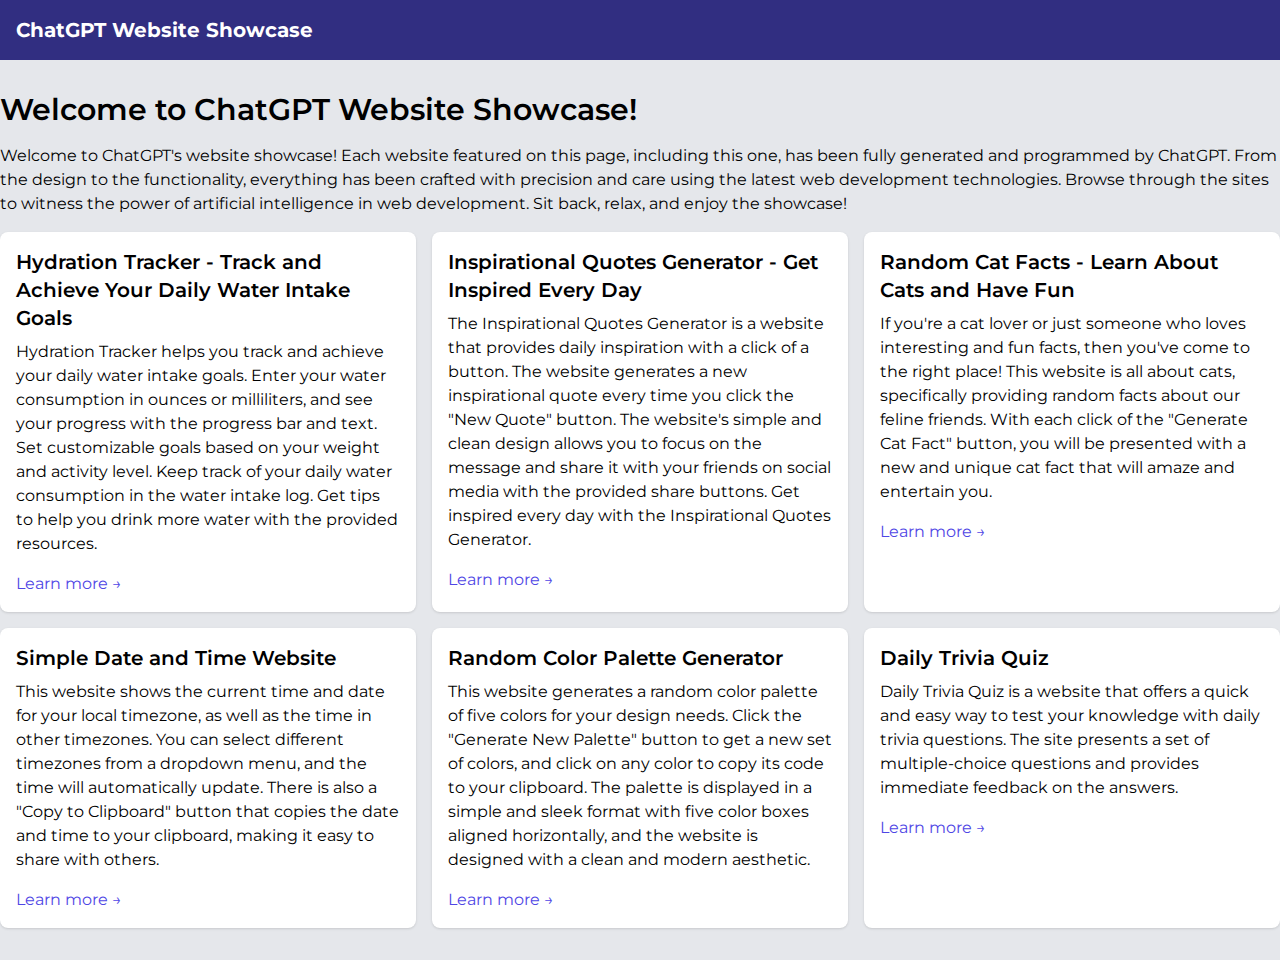
<file: index.html>
<!DOCTYPE html>
<html>

<head>
    <title>ChatGPT Website Showcase</title>
    <meta charset='UTF-8'>
    <meta name='viewport' content='width=device-width, initial-scale=1.0'>
    <link href='style.css' rel='stylesheet'>
    <link rel="preconnect" href="https://fonts.googleapis.com">
    <link rel="preconnect" href="https://fonts.gstatic.com" crossorigin>
    <link href="https://fonts.googleapis.com/css2?family=Montserrat&display=swap" rel="stylesheet">
</head>

<body class="bg-gray-200 font-Montserrat">
    <header class="bg-indigo-900 text-white py-4">
        <div class="container mx-auto flex justify-between items-center px-4">
            <h1 class="font-bold text-xl">ChatGPT Website Showcase</h1>
        </div>
    </header>
    <main class="container mx-auto my-8">
        <h2 class="text-3xl font-semibold mb-4">Welcome to ChatGPT Website Showcase!</h2>
        <p class="mb-4">Welcome to ChatGPT's website showcase! Each website featured on this page, including this one,
            has been fully generated and programmed by ChatGPT. From the design to the functionality, everything has
            been crafted with precision and care using the latest web development technologies. Browse through the sites
            to witness the power of artificial intelligence in web development. Sit back, relax, and enjoy the showcase!
        </p>
        <div class="grid grid-cols-1 sm:grid-cols-2 lg:grid-cols-3 gap-4">
            <div class="bg-white shadow rounded-lg p-4">
                <h3 class="text-xl font-semibold mb-2">Hydration Tracker - Track and Achieve Your Daily Water Intake
                    Goals</h3>
                <p class="mb-4">Hydration Tracker helps you track and achieve your daily water intake goals. Enter your
                    water consumption in ounces or milliliters, and see your progress with the progress bar and text.
                    Set customizable goals based on your weight and activity level. Keep track of your daily water
                    consumption in the water intake log. Get tips to help you drink more water with the provided
                    resources.</p>
                <a href="/1-hydration" class="text-indigo-600 hover:text-indigo-800">Learn more &rarr;</a>
            </div>
            <div class="bg-white shadow rounded-lg p-4">
                <h3 class="text-xl font-semibold mb-2">Inspirational Quotes Generator - Get Inspired Every Day</h3>
                <p class="mb-4">The Inspirational Quotes Generator is a website that provides daily inspiration with a
                    click of a button. The website generates a new inspirational quote every time you click the "New
                    Quote" button. The website's simple and clean design allows you to focus on the message and share it
                    with your friends on social media with the provided share buttons. Get inspired every day with the
                    Inspirational Quotes Generator.</p>
                <a href="/2-quotes" class="text-indigo-600 hover:text-indigo-800">Learn more &rarr;</a>
            </div>
            <div class="bg-white shadow rounded-lg p-4">
                <h3 class="text-xl font-semibold mb-2">Random Cat Facts - Learn About Cats and Have Fun</h3>
                <p class="mb-4">If you're a cat lover or just someone who loves interesting and fun facts, then you've
                    come to the right place! This website is all about cats, specifically providing random facts about
                    our feline friends. With each click of the "Generate Cat Fact" button, you will be presented with a
                    new and unique cat fact that will amaze and entertain you.</p>
                <a href="/3-cat-facts" class="text-indigo-600 hover:text-indigo-800">Learn more &rarr;</a>
            </div>
            <div class="bg-white shadow rounded-lg p-4">
                <h3 class="text-xl font-semibold mb-2">Simple Date and Time Website</h3>
                <p class="mb-4">This website shows the current time and date for your local timezone, as well as the
                    time in other timezones. You can select different timezones from a dropdown menu, and the time will
                    automatically update. There is also a "Copy to Clipboard" button that copies the date and time to
                    your clipboard, making it easy to share with others.</p>
                <a href="/4-time" class="text-indigo-600 hover:text-indigo-800">Learn more &rarr;</a>
            </div>
            <div class="bg-white shadow rounded-lg p-4">
                <h3 class="text-xl font-semibold mb-2">Random Color Palette Generator</h3>
                <p class="mb-4">This website generates a random color palette of five colors for your design needs.
                    Click the "Generate New Palette" button to get a new set of colors, and click on any color to copy
                    its code to your clipboard. The palette is displayed in a simple and sleek format with five color
                    boxes aligned horizontally, and the website is designed with a clean and modern aesthetic.</p>
                <a href="/5-colors" class="text-indigo-600 hover:text-indigo-800">Learn more &rarr;</a>
            </div>
            <div class="bg-white shadow rounded-lg p-4">
                <h3 class="text-xl font-semibold mb-2">Daily Trivia Quiz</h3>
                <p class="mb-4">Daily Trivia Quiz is a website that offers a quick and easy way to test your knowledge
                    with daily trivia questions. The site presents a set of multiple-choice questions and provides
                    immediate feedback on the answers.</p>
                <a href="/6-trivia" class="text-indigo-600 hover:text-indigo-800">Learn more &rarr;</a>
            </div>
        </div>
    </main>
</body>

</html>
</file>
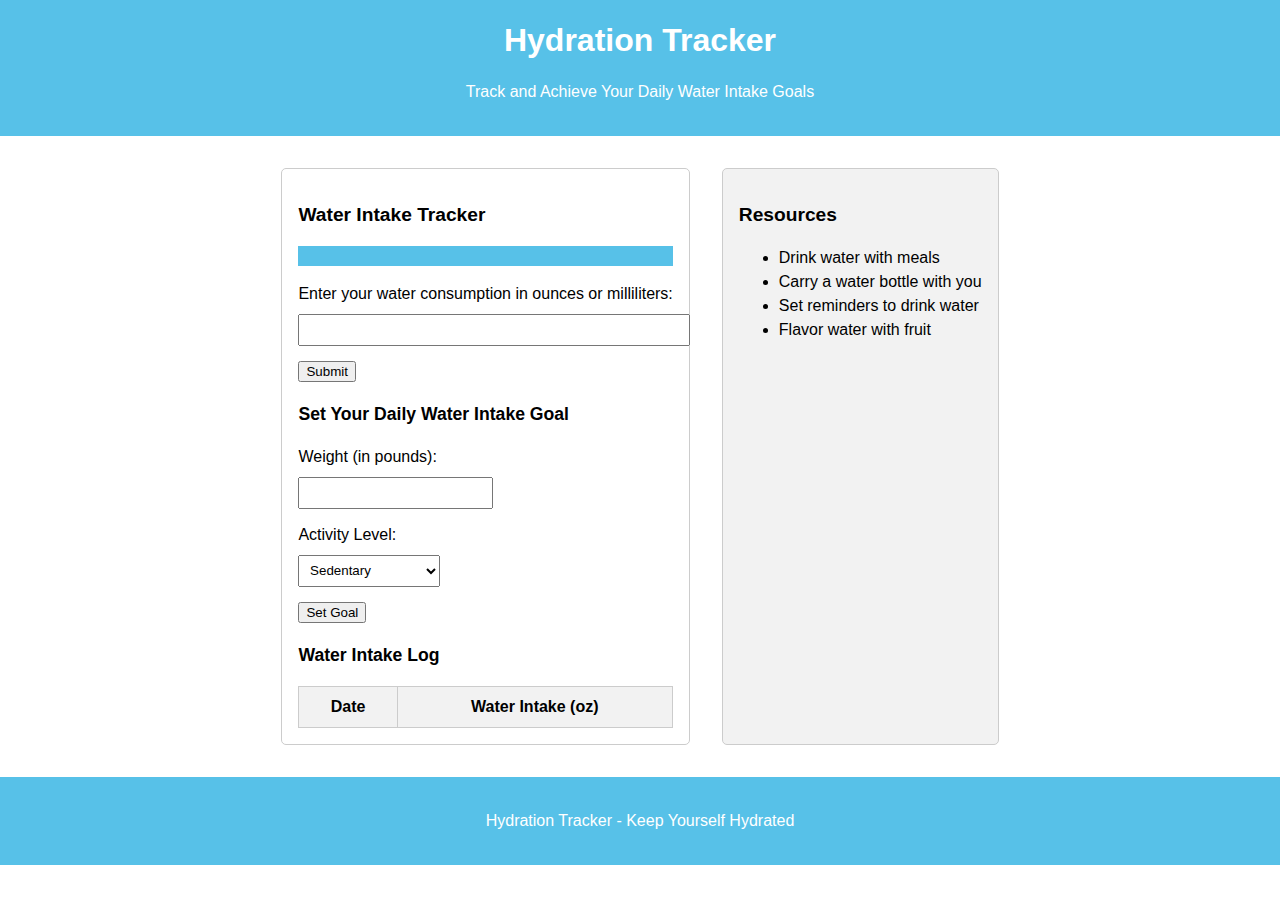
<file: 1-hydration/index.html>
<!DOCTYPE html>
<html>

<head>
    <title>Hydration Tracker - Track and Achieve Your Daily Water Intake Goals</title>
    <link rel="stylesheet" href="/1-hydration/style.css">
</head>

<body>
    <header>
        <h1>Hydration Tracker</h1>
        <p>Track and Achieve Your Daily Water Intake Goals</p>
    </header>
    <main>
        <div id="tracker-container">
            <h2>Water Intake Tracker</h2>
            <div id="progress-bar"></div>
            <p id="progress-text"></p>
            <form id="water-intake-form">
                <label for="water-intake-amount">Enter your water consumption in ounces or milliliters:</label>
                <input type="number" id="water-intake-amount" name="water-intake-amount">
                <button type="submit" id="submit-button">Submit</button>
            </form>
            <div id="goal-container">
                <h3>Set Your Daily Water Intake Goal</h3>
                <form id="goal-form">
                    <label for="weight">Weight (in pounds):</label>
                    <input type="number" id="weight" name="weight">
                    <label for="activity-level">Activity Level:</label>
                    <select id="activity-level" name="activity-level">
                        <option value="sedentary">Sedentary</option>
                        <option value="moderately-active">Moderately Active</option>
                        <option value="very-active">Very Active</option>
                    </select>
                    <button type="submit" id="set-goal-button">Set Goal</button>
                </form>
            </div>
            <div id="log-container">
                <h3>Water Intake Log</h3>
                <table id="log-table">
                    <thead>
                        <tr>
                            <th>Date</th>
                            <th>Water Intake (oz)</th>
                        </tr>
                    </thead>
                    <tbody>
                        <!-- Log entries will be dynamically generated here -->
                    </tbody>
                </table>
            </div>
        </div>
        <div id="resources-container">
            <h2>Resources</h2>
            <ul>
                <li>Drink water with meals</li>
                <li>Carry a water bottle with you</li>
                <li>Set reminders to drink water</li>
                <li>Flavor water with fruit</li>
            </ul>
        </div>
    </main>
    <footer>
        <p>Hydration Tracker - Keep Yourself Hydrated</p>
    </footer>
</body>
<script src="/1-hydration/script.js"></script>

</html>
</file>
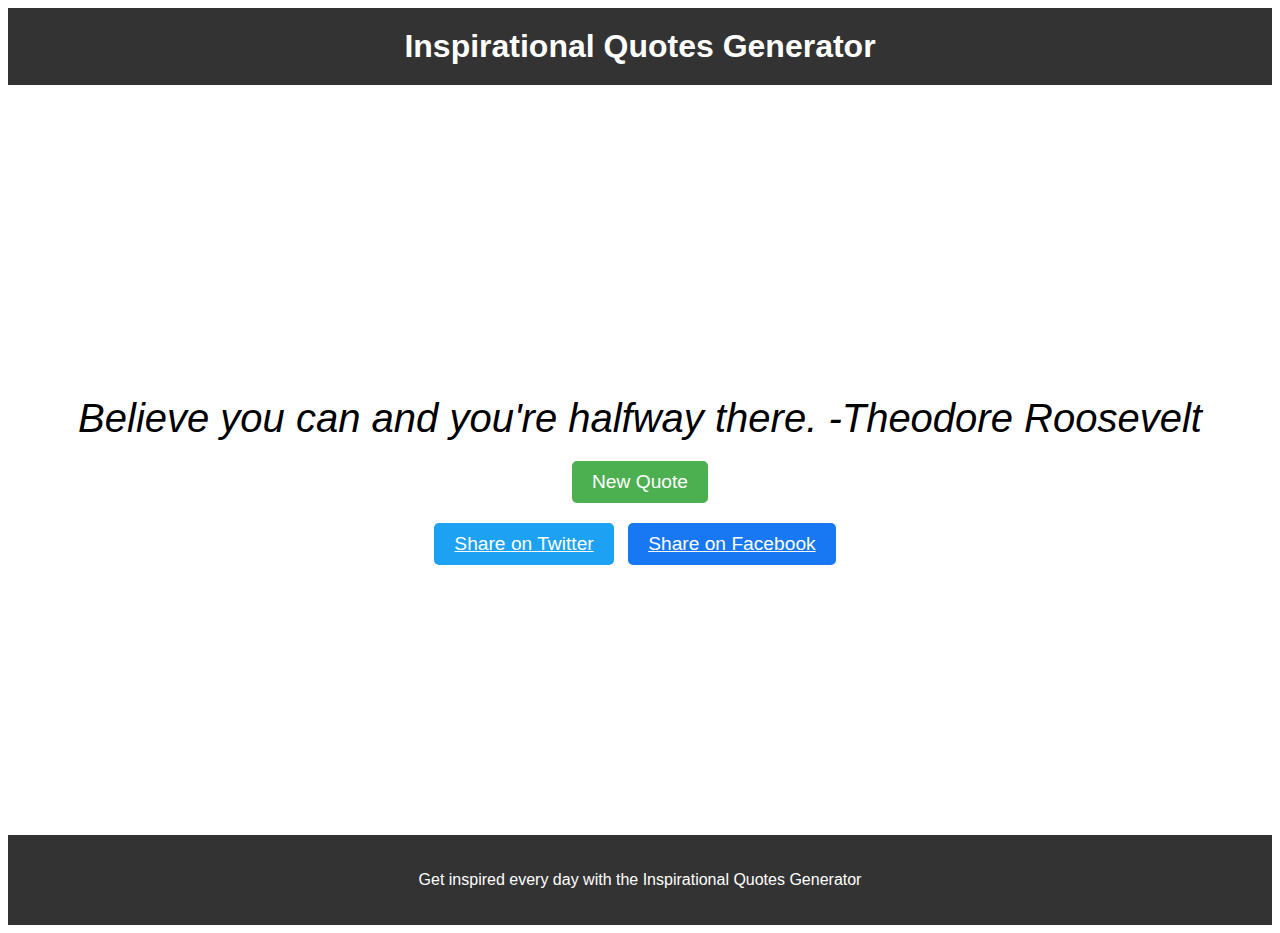
<file: 2-quotes/index.html>
<!DOCTYPE html>
<html>

<head>
    <title>Inspirational Quotes Generator - Get Inspired Every Day</title>
    <link rel="stylesheet" href="/2-quotes/style.css">
</head>

<body>
    <header>
        <h1>Inspirational Quotes Generator</h1>
    </header>
    <main>
        <div id="quote-container">
            <p id="quote"></p>
            <button id="new-quote">New Quote</button>
        </div>
        <div id="share-buttons">
            <a href="#" class="share-button" id="twitter-button">Share on Twitter</a>
            <a href="#" class="share-button" id="facebook-button">Share on Facebook</a>
        </div>
    </main>
    <footer>
        <p>Get inspired every day with the Inspirational Quotes Generator</p>
    </footer>
    <script src="/2-quotes/script.js"></script>
</body>

</html>
</file>
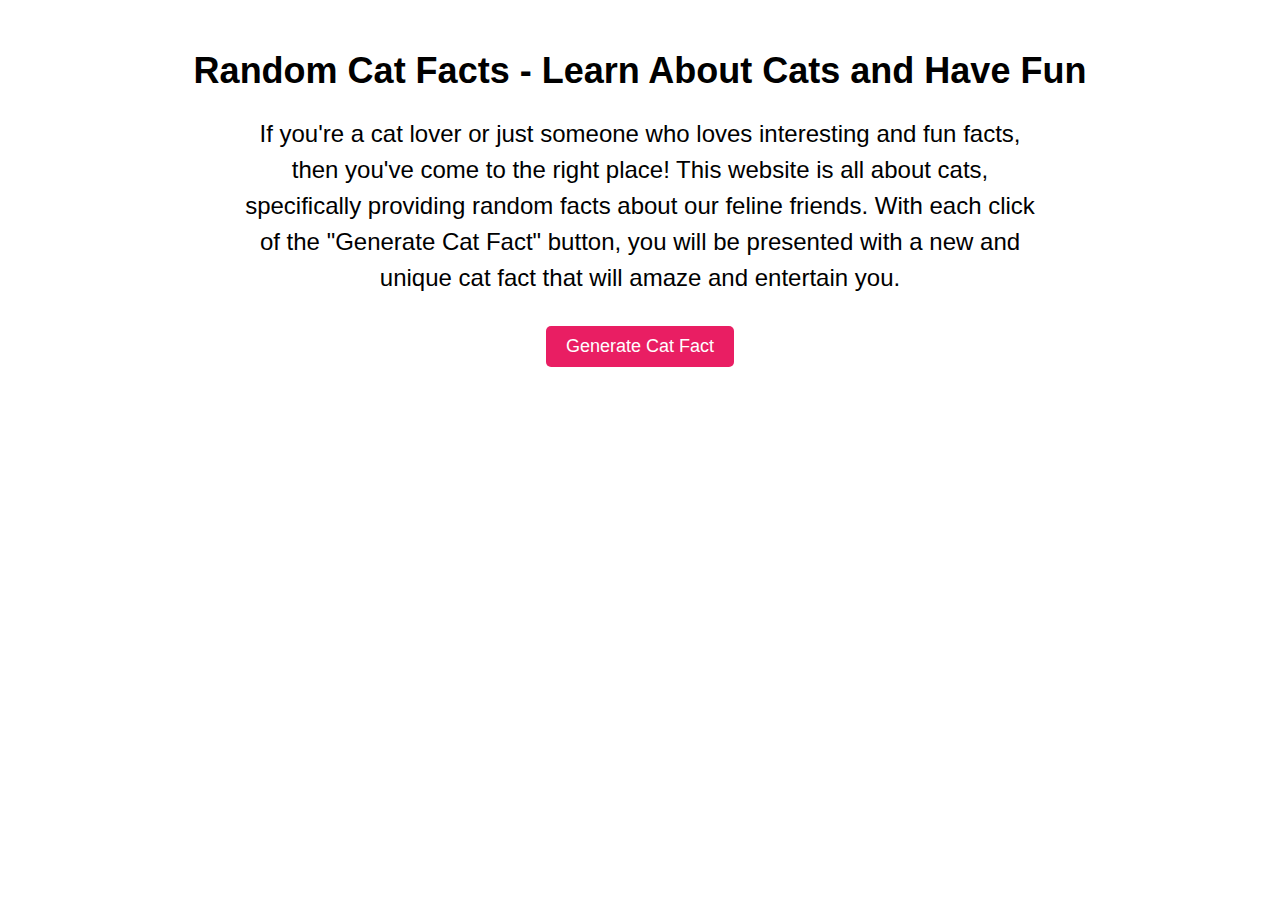
<file: 3-cat-facts/index.html>
<!DOCTYPE html>
<html>

<head>
    <title>Random Cat Facts - Learn About Cats and Have Fun</title>
    <link rel="stylesheet" href="/3-cat-facts/style.css">
</head>

<body>
    <h1>Random Cat Facts - Learn About Cats and Have Fun</h1>
    <p>If you're a cat lover or just someone who loves interesting and fun facts, then you've come to the right place!
        This website is all about cats, specifically providing random facts about our feline friends. With each click of
        the "Generate Cat Fact" button, you will be presented with a new and unique cat fact that will amaze and
        entertain you.</p>
    <button id="generate-fact">Generate Cat Fact</button>
    <p id="cat-fact"></p>
</body>
<script src="/3-cat-facts/script.js"></script>

</html>
</file>
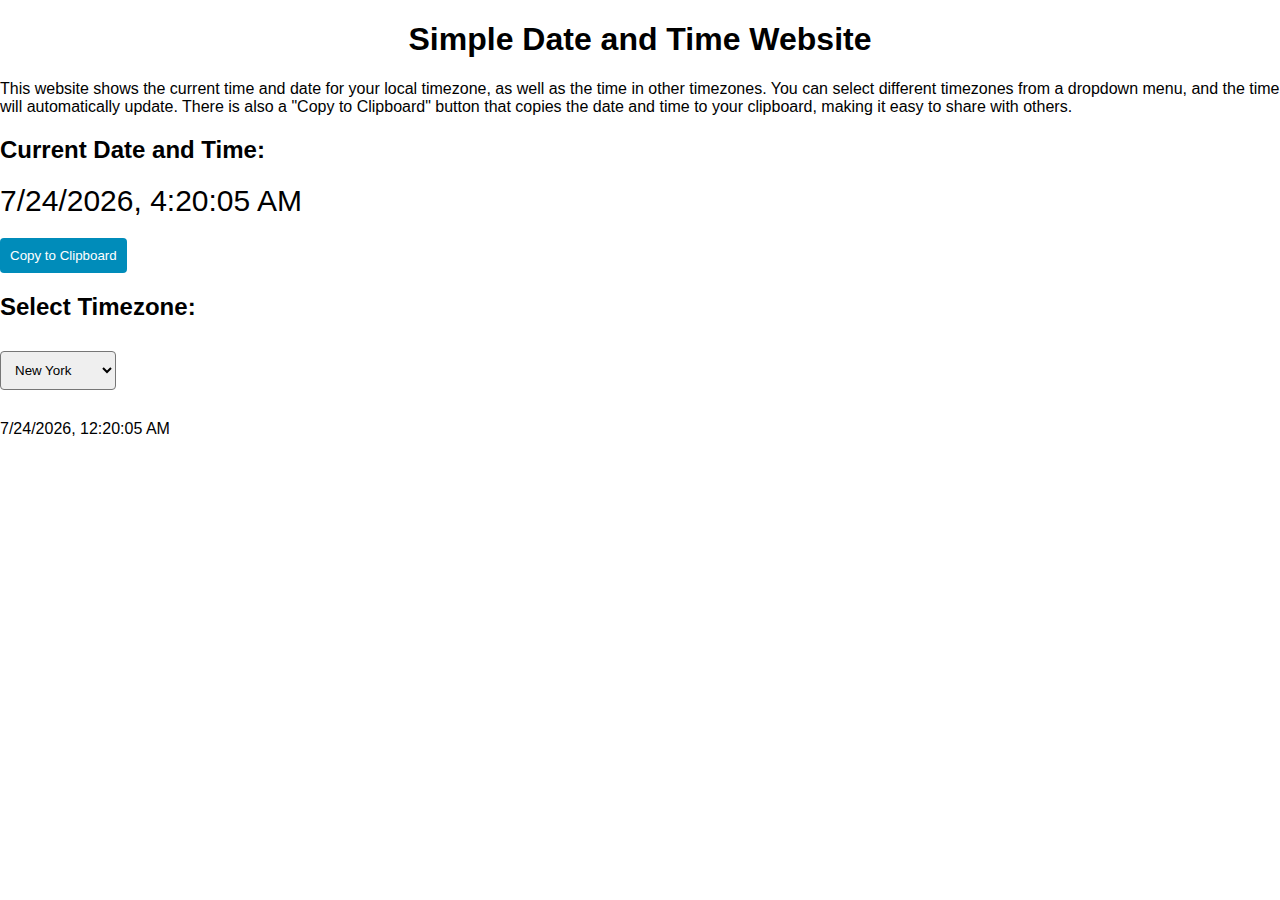
<file: 4-time/index.html>
<!DOCTYPE html>
<html>

<head>
    <title>Simple Date and Time Website</title>
    <link rel="stylesheet" href="/4-time/style.css">
</head>

<body>
    <h1>Simple Date and Time Website</h1>
    <p>This website shows the current time and date for your local timezone, as well as the time in other timezones. You
        can select different timezones from a dropdown menu, and the time will automatically update. There is also a
        "Copy to Clipboard" button that copies the date and time to your clipboard, making it easy to share with
        others.</p>
    <div>
        <h2>Current Date and Time:</h2>
        <p id="local-time"></p>
        <button id="copy-to-clipboard">Copy to Clipboard</button>
    </div>

    <div>
        <h2>Select Timezone:</h2>
        <select id="timezone-select">
            <option value="America/New_York">New York</option>
            <option value="America/Los_Angeles">Los Angeles</option>
            <option value="Europe/London">London</option>
            <option value="Europe/Paris">Paris</option>
            <option value="Asia/Tokyo">Tokyo</option>
            <option value="Australia/Sydney">Sydney</option>
        </select>
        <p id="selected-time"></p>
    </div>

    <script src="/4-time/script.js"></script>
</body>

</html>
</file>
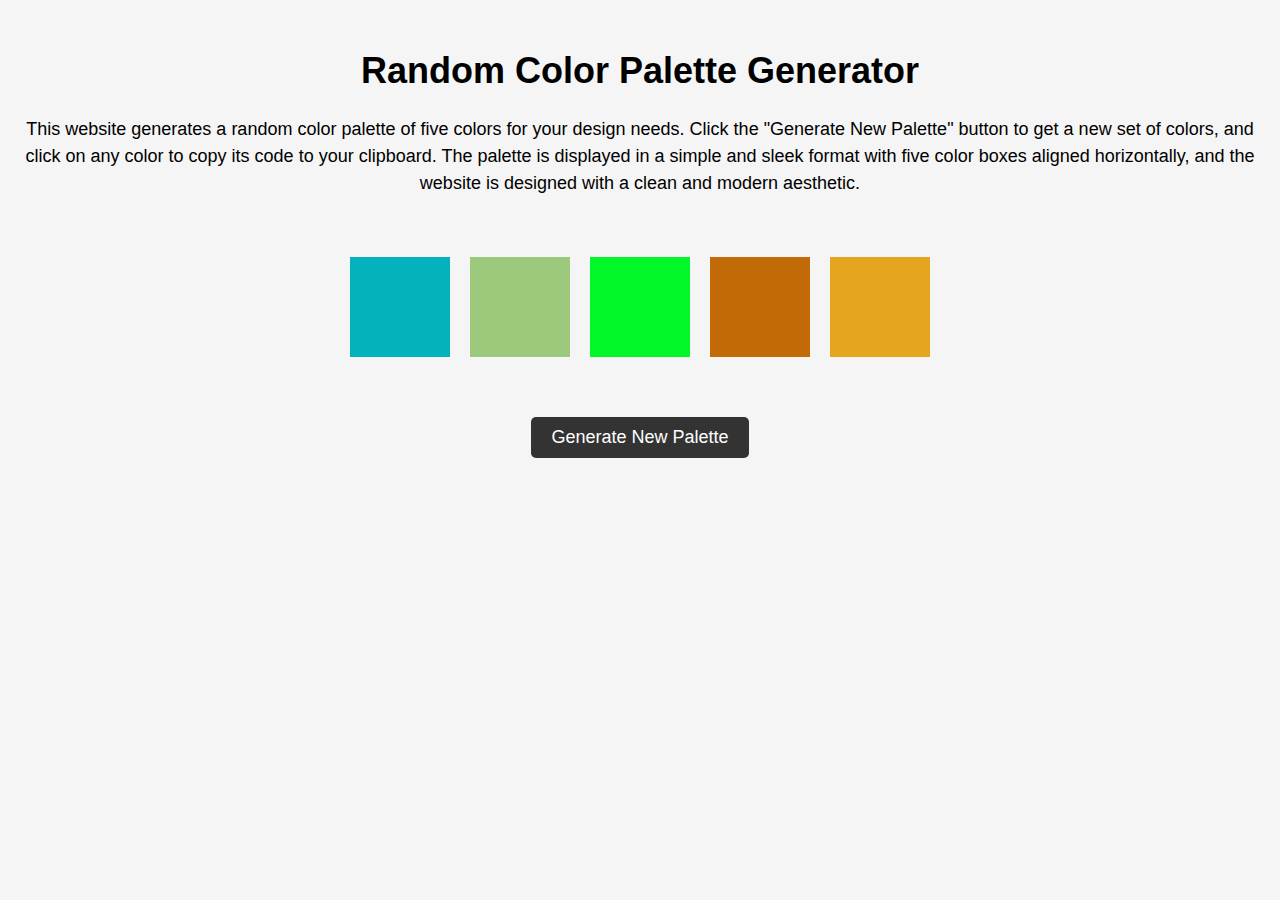
<file: 5-colors/index.html>
<!DOCTYPE html>
<html>

<head>
    <title>Random Color Palette Generator</title>
    <link rel="stylesheet" href="/5-colors/style.css">
</head>

<body>
    <h1>Random Color Palette Generator</h1>
    <p>This website generates a random color palette of five colors for your design needs. Click the "Generate New
        Palette"
        button to get a new set of colors, and click on any color to copy its code to your clipboard. The palette is
        displayed in a simple and sleek format with five color boxes aligned horizontally, and the website is designed
        with a clean and modern aesthetic.</p>
    <div id="color-palette">
        <div class="color-box" id="color-1"></div>
        <div class="color-box" id="color-2"></div>
        <div class="color-box" id="color-3"></div>
        <div class="color-box" id="color-4"></div>
        <div class="color-box" id="color-5"></div>
    </div>

    <button id="generate-button">Generate New Palette</button>

    <script src="/5-colors/script.js"></script>
</body>

</html>
</file>
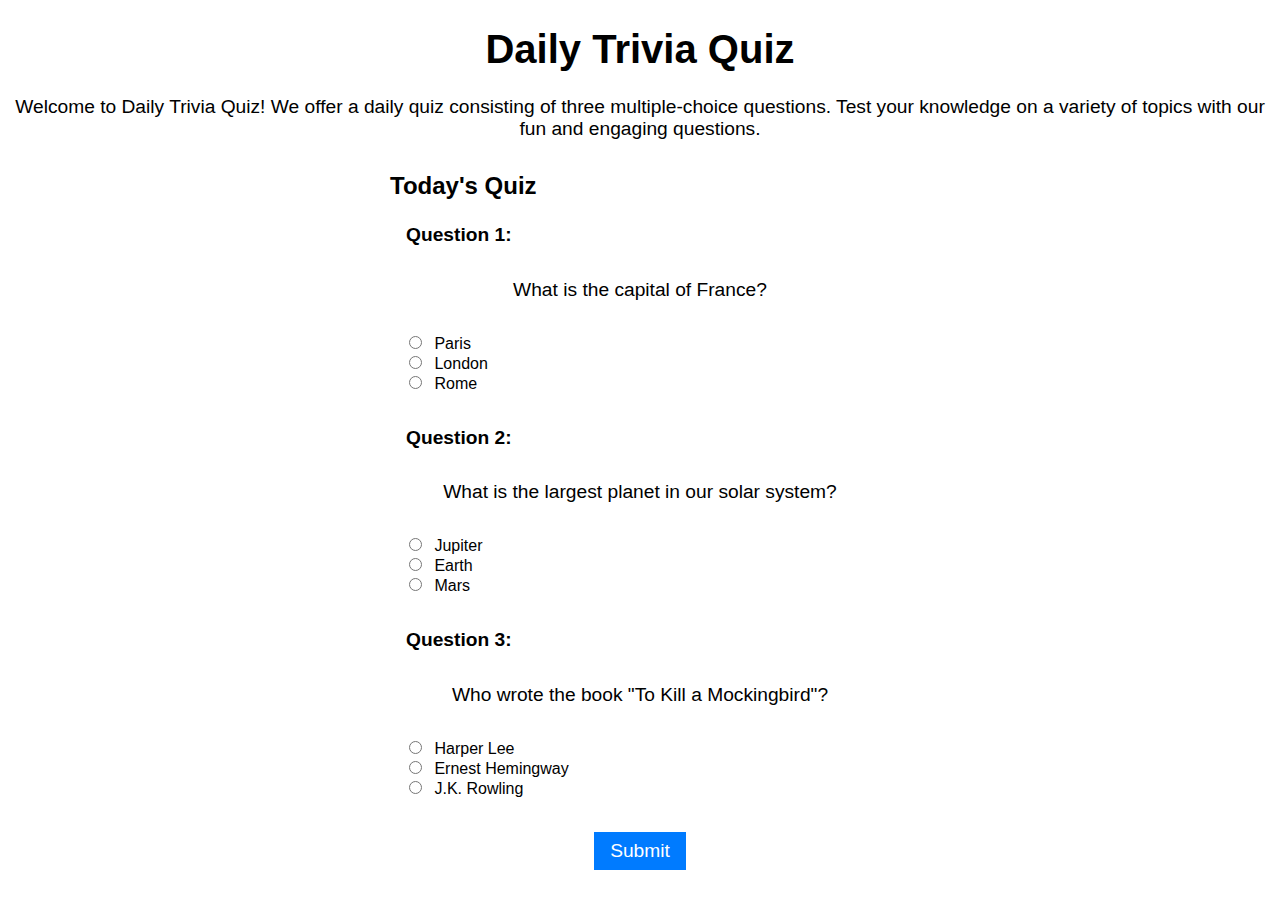
<file: 6-trivia/index.html>
<!DOCTYPE html>
<html>

<head>
    <title>Daily Trivia Quiz</title>
    <link rel="stylesheet" href="/6-trivia/style.css">
</head>

<body>
    <h1>Daily Trivia Quiz</h1>
    <p>Welcome to Daily Trivia Quiz! We offer a daily quiz consisting of three multiple-choice questions. Test your
        knowledge on a variety of topics with our fun and engaging questions.</p>
    <div id="quiz">
        <h2>Today's Quiz</h2>
        <form>
            <fieldset>
                <legend>Question 1:</legend>
                <p>What is the capital of France?</p>
                <label for="q1a1"><input type="radio" id="q1a1" name="q1" value="a1"> Paris</label><br>
                <label for="q1a2"><input type="radio" id="q1a2" name="q1" value="a2"> London</label><br>
                <label for="q1a3"><input type="radio" id="q1a3" name="q1" value="a3"> Rome</label>
            </fieldset>
            <fieldset>
                <legend>Question 2:</legend>
                <p>What is the largest planet in our solar system?</p>
                <label for="q2a1"><input type="radio" id="q2a1" name="q2" value="a1"> Jupiter</label><br>
                <label for="q2a2"><input type="radio" id="q2a2" name="q2" value="a2"> Earth</label><br>
                <label for="q2a3"><input type="radio" id="q2a3" name="q2" value="a3"> Mars</label>
            </fieldset>
            <fieldset>
                <legend>Question 3:</legend>
                <p>Who wrote the book "To Kill a Mockingbird"?</p>
                <label for="q3a1"><input type="radio" id="q3a1" name="q3" value="a1"> Harper Lee</label><br>
                <label for="q3a2"><input type="radio" id="q3a2" name="q3" value="a2"> Ernest Hemingway</label><br>
                <label for="q3a3"><input type="radio" id="q3a3" name="q3" value="a3"> J.K. Rowling</label>
            </fieldset>
            <input type="submit" value="Submit">
        </form>
        <div id="feedback"></div>
    </div>
</body>
<script src="/6-trivia/script.js"></script>

</html>
</file>
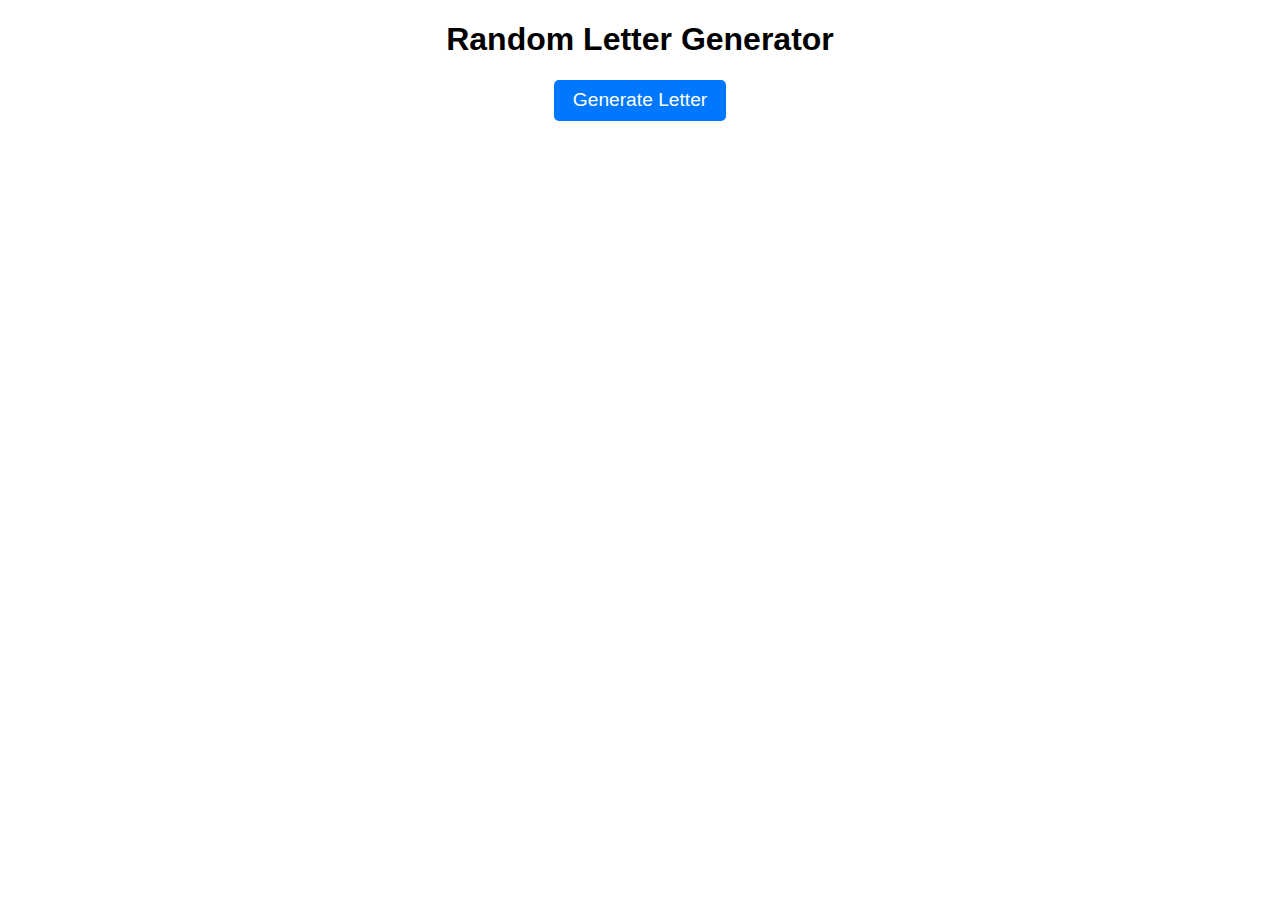
<file: letter-gen/index.html>
<!DOCTYPE html>
<html>

<head>
    <title>Random Letter Generator</title>
    <style>
        /* add some basic styling */
        body {
            font-family: Arial, sans-serif;
            text-align: center;
        }

        h1 {
            font-size: 2em;
        }

        button {
            font-size: 1.2em;
            padding: 0.5em 1em;
            border: none;
            background-color: #0077FF;
            color: #fff;
            border-radius: 5px;
            cursor: pointer;
        }

        #output {
            font-size: 3em;
            font-weight: bold;
            margin-top: 1em;
        }
    </style>
</head>

<body>
    <h1>Random Letter Generator</h1>
    <button id="generate-btn">Generate Letter</button>
    <div id="output"></div>
    <script>
        const generateBtn = document.getElementById('generate-btn');
        const output = document.getElementById('output');

        // define an array of letters to choose from
        const letters = ['A', 'B', 'C', 'D', 'E', 'F', 'G', 'H', 'I', 'J', 'K', 'L', 'M', 'N', 'O', 'P', 'Q', 'R', 'S', 'T', 'U', 'V', 'W', 'X', 'Y', 'Z'];

        // attach an event listener to the generate button
        generateBtn.addEventListener('click', () => {
            // get a random letter from the array
            const randomLetter = letters[Math.floor(Math.random() * letters.length)];
            // display the letter on the page
            output.textContent = randomLetter;
        });
    </script>
</body>

</html>
</file>
<file: 1-hydration/style.css>
/* Global Styles */

body {
  font-family: Arial, sans-serif;
  font-size: 16px;
  line-height: 1.5;
  margin: 0;
}

header {
  background-color: #57c1e8;
  color: #fff;
  padding: 1em;
  text-align: center;
}

h1 {
  margin: 0;
}

h2 {
  font-size: 1.2em;
}

h3 {
  font-size: 1.1em;
}

main {
  display: flex;
  flex-wrap: wrap;
  justify-content: center;
  padding: 1em;
}

/* Tracker Container */

#tracker-container {
  background-color: #fff;
  border: 1px solid #ccc;
  border-radius: 5px;
  margin: 1em;
  max-width: 600px;
  padding: 1em;
}

#progress-bar {
  background-color: #57c1e8;
  height: 20px;
  margin-bottom: 1em;
}

#progress-text {
  text-align: center;
}

#water-intake-form label {
  display: block;
  margin-bottom: 0.5em;
}

#water-intake-amount {
  display: block;
  margin-bottom: 1em;
  padding: 0.5em;
  width: 100%;
}

#goal-container {
  margin-top: 1em;
}

#goal-form label {
  display: block;
  margin-bottom: 0.5em;
}

#weight,
#activity-level {
  display: block;
  margin-bottom: 1em;
  padding: 0.5em;
}

#log-container {
  margin-top: 1em;
}

#log-table {
  border-collapse: collapse;
  width: 100%;
}

#log-table th,
#log-table td {
  border: 1px solid #ccc;
  padding: 0.5em;
}

#log-table th {
  background-color: #f2f2f2;
}

#resources-container {
  background-color: #f2f2f2;
  border: 1px solid #ccc;
  border-radius: 5px;
  margin: 1em;
  max-width: 400px;
  padding: 1em;
}

/* Footer */

footer {
  background-color: #57c1e8;
  color: #fff;
  padding: 1em;
  text-align: center;
}
</file>
<file: 2-quotes/style.css>
/* Set font family */
body {
  font-family: Arial, sans-serif;
}

/* Style header */
header {
  background-color: #333;
  color: white;
  padding: 20px;
  text-align: center;
}

header h1 {
  margin: 0;
}

/* Style main content */
main {
  display: flex;
  flex-direction: column;
  align-items: center;
  justify-content: center;
  height: calc(100vh - 150px);
}

#quote-container {
  text-align: center;
}

#quote {
  font-size: 2.5rem;
  font-style: italic;
  margin-bottom: 20px;
}

#new-quote {
  padding: 10px 20px;
  font-size: 1.2rem;
  background-color: #4caf50;
  color: white;
  border: none;
  border-radius: 5px;
  cursor: pointer;
  transition: background-color 0.3s ease;
}

#new-quote:hover {
  background-color: #357a38;
}

#share-buttons {
  margin-top: 20px;
  text-align: center;
}

.share-button {
  display: inline-block;
  margin-right: 10px;
  padding: 10px 20px;
  font-size: 1.2rem;
  background-color: #1877f2;
  color: white;
  border: none;
  border-radius: 5px;
  cursor: pointer;
  transition: background-color 0.3s ease;
}

.share-button:hover {
  background-color: #1057c2;
}

#twitter-button {
  background-color: #1da1f2;
}

#twitter-button:hover {
  background-color: #0c7abf;
}

/* Style footer */
footer {
  background-color: #333;
  color: white;
  padding: 20px;
  text-align: center;
}
</file>
<file: 3-cat-facts/style.css>
body {
  font-family: Arial, sans-serif;
  margin: 0;
  padding: 0;
}

h1 {
  text-align: center;
  font-size: 36px;
  margin-top: 50px;
}

p {
  text-align: center;
  font-size: 24px;
  margin: 20px auto;
  max-width: 800px;
  line-height: 1.5;
}

#generate-fact {
  display: block;
  margin: 30px auto;
  padding: 10px 20px;
  border: none;
  border-radius: 5px;
  background-color: #e91e63;
  color: white;
  font-size: 18px;
  cursor: pointer;
}

#generate-fact:hover {
  background-color: #c2185b;
}

#cat-fact {
  text-align: center;
  font-size: 30px;
  font-weight: bold;
  margin-top: 50px;
}
</file>
<file: 4-time/style.css>
/* Global Styles */
* {
  box-sizing: border-box;
  font-family: Arial, sans-serif;
}

body {
  margin: 0;
  padding: 0;
}

h1 {
  text-align: center;
}

p {
  margin: 20px 0;
}

button {
  padding: 10px;
  background-color: #4caf50;
  color: white;
  border: none;
  border-radius: 4px;
  cursor: pointer;
}

select {
  padding: 10px;
  margin: 10px 0;
  border-radius: 4px;
}

/* Date and Time Styles */
.date-time {
  display: flex;
  justify-content: space-between;
  align-items: center;
  border: 1px solid #ddd;
  padding: 20px;
}

.date-time h2 {
  margin: 0;
}

#local-time {
  font-size: 30px;
}

#copy-to-clipboard {
  background-color: #008cba;
}

.selected-time {
  font-size: 20px;
  margin-top: 10px;
}
</file>
<file: 5-colors/style.css>
body {
  background-color: #f5f5f5;
  font-family: Arial, sans-serif;
}

h1 {
  text-align: center;
  margin-top: 50px;
  font-size: 36px;
}

p {
  text-align: center;
  margin-top: 20px;
  margin-bottom: 50px;
  font-size: 18px;
  line-height: 1.5;
}

#color-palette {
  display: flex;
  justify-content: center;
  align-items: center;
  margin-top: 50px;
}

.color-box {
  width: 100px;
  height: 100px;
  margin: 10px;
  cursor: pointer;
  transition: transform 0.2s ease-in-out;
}

.color-box:hover {
  transform: scale(1.1);
}

#color-1 {
  background-color: #d32f2f;
}

#color-2 {
  background-color: #7b1fa2;
}

#color-3 {
  background-color: #303f9f;
}

#color-4 {
  background-color: #00796b;
}

#color-5 {
  background-color: #fbc02d;
}

#generate-button {
  display: block;
  margin: auto;
  margin-top: 50px;
  padding: 10px 20px;
  border: none;
  border-radius: 5px;
  background-color: #333;
  color: #fff;
  font-size: 18px;
  cursor: pointer;
  transition: background-color 0.2s ease-in-out;
}

#generate-button:hover {
  background-color: #555;
}
</file>
<file: 6-trivia/style.css>
/* CSS for Daily Trivia Quiz */

body {
  font-family: Arial, sans-serif;
}

h1 {
  text-align: center;
  font-size: 2.5rem;
  margin-bottom: 1.5rem;
}

p {
  text-align: center;
  font-size: 1.2rem;
  margin-bottom: 2rem;
}

#quiz {
  max-width: 500px;
  margin: 0 auto;
}

h2 {
  font-size: 1.5rem;
  margin-bottom: 1.5rem;
}

fieldset {
  margin-bottom: 1.5rem;
  border: none;
}

legend {
  font-size: 1.2rem;
  font-weight: bold;
  margin-bottom: 0.5rem;
}

label {
  font-size: 1rem;
}

input[type="radio"] {
  margin-right: 0.5rem;
}

input[type="submit"] {
  display: block;
  margin: 0 auto;
  font-size: 1.2rem;
  padding: 0.5rem 1rem;
  border: none;
  background-color: #007bff;
  color: #fff;
  cursor: pointer;
}

#feedback {
  text-align: center;
  font-size: 1.2rem;
  margin-top: 2rem;
}
</file>
<file: style.css>
/*
! tailwindcss v3.2.7 | MIT License | https://tailwindcss.com
*/

/*
1. Prevent padding and border from affecting element width. (https://github.com/mozdevs/cssremedy/issues/4)
2. Allow adding a border to an element by just adding a border-width. (https://github.com/tailwindcss/tailwindcss/pull/116)
*/

*,
::before,
::after {
  box-sizing: border-box;
  /* 1 */
  border-width: 0;
  /* 2 */
  border-style: solid;
  /* 2 */
  border-color: #e5e7eb;
  /* 2 */
}

::before,
::after {
  --tw-content: '';
}

/*
1. Use a consistent sensible line-height in all browsers.
2. Prevent adjustments of font size after orientation changes in iOS.
3. Use a more readable tab size.
4. Use the user's configured `sans` font-family by default.
5. Use the user's configured `sans` font-feature-settings by default.
*/

html {
  line-height: 1.5;
  /* 1 */
  -webkit-text-size-adjust: 100%;
  /* 2 */
  -moz-tab-size: 4;
  /* 3 */
  -o-tab-size: 4;
     tab-size: 4;
  /* 3 */
  font-family: ui-sans-serif, system-ui, -apple-system, BlinkMacSystemFont, "Segoe UI", Roboto, "Helvetica Neue", Arial, "Noto Sans", sans-serif, "Apple Color Emoji", "Segoe UI Emoji", "Segoe UI Symbol", "Noto Color Emoji";
  /* 4 */
  font-feature-settings: normal;
  /* 5 */
}

/*
1. Remove the margin in all browsers.
2. Inherit line-height from `html` so users can set them as a class directly on the `html` element.
*/

body {
  margin: 0;
  /* 1 */
  line-height: inherit;
  /* 2 */
}

/*
1. Add the correct height in Firefox.
2. Correct the inheritance of border color in Firefox. (https://bugzilla.mozilla.org/show_bug.cgi?id=190655)
3. Ensure horizontal rules are visible by default.
*/

hr {
  height: 0;
  /* 1 */
  color: inherit;
  /* 2 */
  border-top-width: 1px;
  /* 3 */
}

/*
Add the correct text decoration in Chrome, Edge, and Safari.
*/

abbr:where([title]) {
  -webkit-text-decoration: underline dotted;
          text-decoration: underline dotted;
}

/*
Remove the default font size and weight for headings.
*/

h1,
h2,
h3,
h4,
h5,
h6 {
  font-size: inherit;
  font-weight: inherit;
}

/*
Reset links to optimize for opt-in styling instead of opt-out.
*/

a {
  color: inherit;
  text-decoration: inherit;
}

/*
Add the correct font weight in Edge and Safari.
*/

b,
strong {
  font-weight: bolder;
}

/*
1. Use the user's configured `mono` font family by default.
2. Correct the odd `em` font sizing in all browsers.
*/

code,
kbd,
samp,
pre {
  font-family: ui-monospace, SFMono-Regular, Menlo, Monaco, Consolas, "Liberation Mono", "Courier New", monospace;
  /* 1 */
  font-size: 1em;
  /* 2 */
}

/*
Add the correct font size in all browsers.
*/

small {
  font-size: 80%;
}

/*
Prevent `sub` and `sup` elements from affecting the line height in all browsers.
*/

sub,
sup {
  font-size: 75%;
  line-height: 0;
  position: relative;
  vertical-align: baseline;
}

sub {
  bottom: -0.25em;
}

sup {
  top: -0.5em;
}

/*
1. Remove text indentation from table contents in Chrome and Safari. (https://bugs.chromium.org/p/chromium/issues/detail?id=999088, https://bugs.webkit.org/show_bug.cgi?id=201297)
2. Correct table border color inheritance in all Chrome and Safari. (https://bugs.chromium.org/p/chromium/issues/detail?id=935729, https://bugs.webkit.org/show_bug.cgi?id=195016)
3. Remove gaps between table borders by default.
*/

table {
  text-indent: 0;
  /* 1 */
  border-color: inherit;
  /* 2 */
  border-collapse: collapse;
  /* 3 */
}

/*
1. Change the font styles in all browsers.
2. Remove the margin in Firefox and Safari.
3. Remove default padding in all browsers.
*/

button,
input,
optgroup,
select,
textarea {
  font-family: inherit;
  /* 1 */
  font-size: 100%;
  /* 1 */
  font-weight: inherit;
  /* 1 */
  line-height: inherit;
  /* 1 */
  color: inherit;
  /* 1 */
  margin: 0;
  /* 2 */
  padding: 0;
  /* 3 */
}

/*
Remove the inheritance of text transform in Edge and Firefox.
*/

button,
select {
  text-transform: none;
}

/*
1. Correct the inability to style clickable types in iOS and Safari.
2. Remove default button styles.
*/

button,
[type='button'],
[type='reset'],
[type='submit'] {
  -webkit-appearance: button;
  /* 1 */
  background-color: transparent;
  /* 2 */
  background-image: none;
  /* 2 */
}

/*
Use the modern Firefox focus style for all focusable elements.
*/

:-moz-focusring {
  outline: auto;
}

/*
Remove the additional `:invalid` styles in Firefox. (https://github.com/mozilla/gecko-dev/blob/2f9eacd9d3d995c937b4251a5557d95d494c9be1/layout/style/res/forms.css#L728-L737)
*/

:-moz-ui-invalid {
  box-shadow: none;
}

/*
Add the correct vertical alignment in Chrome and Firefox.
*/

progress {
  vertical-align: baseline;
}

/*
Correct the cursor style of increment and decrement buttons in Safari.
*/

::-webkit-inner-spin-button,
::-webkit-outer-spin-button {
  height: auto;
}

/*
1. Correct the odd appearance in Chrome and Safari.
2. Correct the outline style in Safari.
*/

[type='search'] {
  -webkit-appearance: textfield;
  /* 1 */
  outline-offset: -2px;
  /* 2 */
}

/*
Remove the inner padding in Chrome and Safari on macOS.
*/

::-webkit-search-decoration {
  -webkit-appearance: none;
}

/*
1. Correct the inability to style clickable types in iOS and Safari.
2. Change font properties to `inherit` in Safari.
*/

::-webkit-file-upload-button {
  -webkit-appearance: button;
  /* 1 */
  font: inherit;
  /* 2 */
}

/*
Add the correct display in Chrome and Safari.
*/

summary {
  display: list-item;
}

/*
Removes the default spacing and border for appropriate elements.
*/

blockquote,
dl,
dd,
h1,
h2,
h3,
h4,
h5,
h6,
hr,
figure,
p,
pre {
  margin: 0;
}

fieldset {
  margin: 0;
  padding: 0;
}

legend {
  padding: 0;
}

ol,
ul,
menu {
  list-style: none;
  margin: 0;
  padding: 0;
}

/*
Prevent resizing textareas horizontally by default.
*/

textarea {
  resize: vertical;
}

/*
1. Reset the default placeholder opacity in Firefox. (https://github.com/tailwindlabs/tailwindcss/issues/3300)
2. Set the default placeholder color to the user's configured gray 400 color.
*/

input::-moz-placeholder, textarea::-moz-placeholder {
  opacity: 1;
  /* 1 */
  color: #9ca3af;
  /* 2 */
}

input::placeholder,
textarea::placeholder {
  opacity: 1;
  /* 1 */
  color: #9ca3af;
  /* 2 */
}

/*
Set the default cursor for buttons.
*/

button,
[role="button"] {
  cursor: pointer;
}

/*
Make sure disabled buttons don't get the pointer cursor.
*/

:disabled {
  cursor: default;
}

/*
1. Make replaced elements `display: block` by default. (https://github.com/mozdevs/cssremedy/issues/14)
2. Add `vertical-align: middle` to align replaced elements more sensibly by default. (https://github.com/jensimmons/cssremedy/issues/14#issuecomment-634934210)
   This can trigger a poorly considered lint error in some tools but is included by design.
*/

img,
svg,
video,
canvas,
audio,
iframe,
embed,
object {
  display: block;
  /* 1 */
  vertical-align: middle;
  /* 2 */
}

/*
Constrain images and videos to the parent width and preserve their intrinsic aspect ratio. (https://github.com/mozdevs/cssremedy/issues/14)
*/

img,
video {
  max-width: 100%;
  height: auto;
}

/* Make elements with the HTML hidden attribute stay hidden by default */

[hidden] {
  display: none;
}

*, ::before, ::after {
  --tw-border-spacing-x: 0;
  --tw-border-spacing-y: 0;
  --tw-translate-x: 0;
  --tw-translate-y: 0;
  --tw-rotate: 0;
  --tw-skew-x: 0;
  --tw-skew-y: 0;
  --tw-scale-x: 1;
  --tw-scale-y: 1;
  --tw-pan-x:  ;
  --tw-pan-y:  ;
  --tw-pinch-zoom:  ;
  --tw-scroll-snap-strictness: proximity;
  --tw-ordinal:  ;
  --tw-slashed-zero:  ;
  --tw-numeric-figure:  ;
  --tw-numeric-spacing:  ;
  --tw-numeric-fraction:  ;
  --tw-ring-inset:  ;
  --tw-ring-offset-width: 0px;
  --tw-ring-offset-color: #fff;
  --tw-ring-color: rgb(59 130 246 / 0.5);
  --tw-ring-offset-shadow: 0 0 #0000;
  --tw-ring-shadow: 0 0 #0000;
  --tw-shadow: 0 0 #0000;
  --tw-shadow-colored: 0 0 #0000;
  --tw-blur:  ;
  --tw-brightness:  ;
  --tw-contrast:  ;
  --tw-grayscale:  ;
  --tw-hue-rotate:  ;
  --tw-invert:  ;
  --tw-saturate:  ;
  --tw-sepia:  ;
  --tw-drop-shadow:  ;
  --tw-backdrop-blur:  ;
  --tw-backdrop-brightness:  ;
  --tw-backdrop-contrast:  ;
  --tw-backdrop-grayscale:  ;
  --tw-backdrop-hue-rotate:  ;
  --tw-backdrop-invert:  ;
  --tw-backdrop-opacity:  ;
  --tw-backdrop-saturate:  ;
  --tw-backdrop-sepia:  ;
}

::backdrop {
  --tw-border-spacing-x: 0;
  --tw-border-spacing-y: 0;
  --tw-translate-x: 0;
  --tw-translate-y: 0;
  --tw-rotate: 0;
  --tw-skew-x: 0;
  --tw-skew-y: 0;
  --tw-scale-x: 1;
  --tw-scale-y: 1;
  --tw-pan-x:  ;
  --tw-pan-y:  ;
  --tw-pinch-zoom:  ;
  --tw-scroll-snap-strictness: proximity;
  --tw-ordinal:  ;
  --tw-slashed-zero:  ;
  --tw-numeric-figure:  ;
  --tw-numeric-spacing:  ;
  --tw-numeric-fraction:  ;
  --tw-ring-inset:  ;
  --tw-ring-offset-width: 0px;
  --tw-ring-offset-color: #fff;
  --tw-ring-color: rgb(59 130 246 / 0.5);
  --tw-ring-offset-shadow: 0 0 #0000;
  --tw-ring-shadow: 0 0 #0000;
  --tw-shadow: 0 0 #0000;
  --tw-shadow-colored: 0 0 #0000;
  --tw-blur:  ;
  --tw-brightness:  ;
  --tw-contrast:  ;
  --tw-grayscale:  ;
  --tw-hue-rotate:  ;
  --tw-invert:  ;
  --tw-saturate:  ;
  --tw-sepia:  ;
  --tw-drop-shadow:  ;
  --tw-backdrop-blur:  ;
  --tw-backdrop-brightness:  ;
  --tw-backdrop-contrast:  ;
  --tw-backdrop-grayscale:  ;
  --tw-backdrop-hue-rotate:  ;
  --tw-backdrop-invert:  ;
  --tw-backdrop-opacity:  ;
  --tw-backdrop-saturate:  ;
  --tw-backdrop-sepia:  ;
}

.container {
  width: 100%;
}

@media (min-width: 640px) {
  .container {
    max-width: 640px;
  }
}

@media (min-width: 768px) {
  .container {
    max-width: 768px;
  }
}

@media (min-width: 1024px) {
  .container {
    max-width: 1024px;
  }
}

@media (min-width: 1280px) {
  .container {
    max-width: 1280px;
  }
}

@media (min-width: 1536px) {
  .container {
    max-width: 1536px;
  }
}

.mx-auto {
  margin-left: auto;
  margin-right: auto;
}

.my-8 {
  margin-top: 2rem;
  margin-bottom: 2rem;
}

.mb-2 {
  margin-bottom: 0.5rem;
}

.mb-4 {
  margin-bottom: 1rem;
}

.flex {
  display: flex;
}

.table {
  display: table;
}

.grid {
  display: grid;
}

.grid-cols-1 {
  grid-template-columns: repeat(1, minmax(0, 1fr));
}

.items-center {
  align-items: center;
}

.justify-between {
  justify-content: space-between;
}

.gap-4 {
  gap: 1rem;
}

.rounded-lg {
  border-radius: 0.5rem;
}

.border {
  border-width: 1px;
}

.bg-gray-200 {
  --tw-bg-opacity: 1;
  background-color: rgb(229 231 235 / var(--tw-bg-opacity));
}

.bg-indigo-900 {
  --tw-bg-opacity: 1;
  background-color: rgb(49 46 129 / var(--tw-bg-opacity));
}

.bg-white {
  --tw-bg-opacity: 1;
  background-color: rgb(255 255 255 / var(--tw-bg-opacity));
}

.p-4 {
  padding: 1rem;
}

.px-4 {
  padding-left: 1rem;
  padding-right: 1rem;
}

.py-4 {
  padding-top: 1rem;
  padding-bottom: 1rem;
}

.font-Montserrat {
  font-family: Montserrat, sans-serif;
}

.text-3xl {
  font-size: 1.875rem;
  line-height: 2.25rem;
}

.text-xl {
  font-size: 1.25rem;
  line-height: 1.75rem;
}

.font-bold {
  font-weight: 700;
}

.font-semibold {
  font-weight: 600;
}

.text-indigo-600 {
  --tw-text-opacity: 1;
  color: rgb(79 70 229 / var(--tw-text-opacity));
}

.text-white {
  --tw-text-opacity: 1;
  color: rgb(255 255 255 / var(--tw-text-opacity));
}

.shadow {
  --tw-shadow: 0 1px 3px 0 rgb(0 0 0 / 0.1), 0 1px 2px -1px rgb(0 0 0 / 0.1);
  --tw-shadow-colored: 0 1px 3px 0 var(--tw-shadow-color), 0 1px 2px -1px var(--tw-shadow-color);
  box-shadow: var(--tw-ring-offset-shadow, 0 0 #0000), var(--tw-ring-shadow, 0 0 #0000), var(--tw-shadow);
}

.hover\:text-indigo-800:hover {
  --tw-text-opacity: 1;
  color: rgb(55 48 163 / var(--tw-text-opacity));
}

@media (min-width: 640px) {
  .sm\:grid-cols-2 {
    grid-template-columns: repeat(2, minmax(0, 1fr));
  }
}

@media (min-width: 1024px) {
  .lg\:grid-cols-3 {
    grid-template-columns: repeat(3, minmax(0, 1fr));
  }
}
</file>
